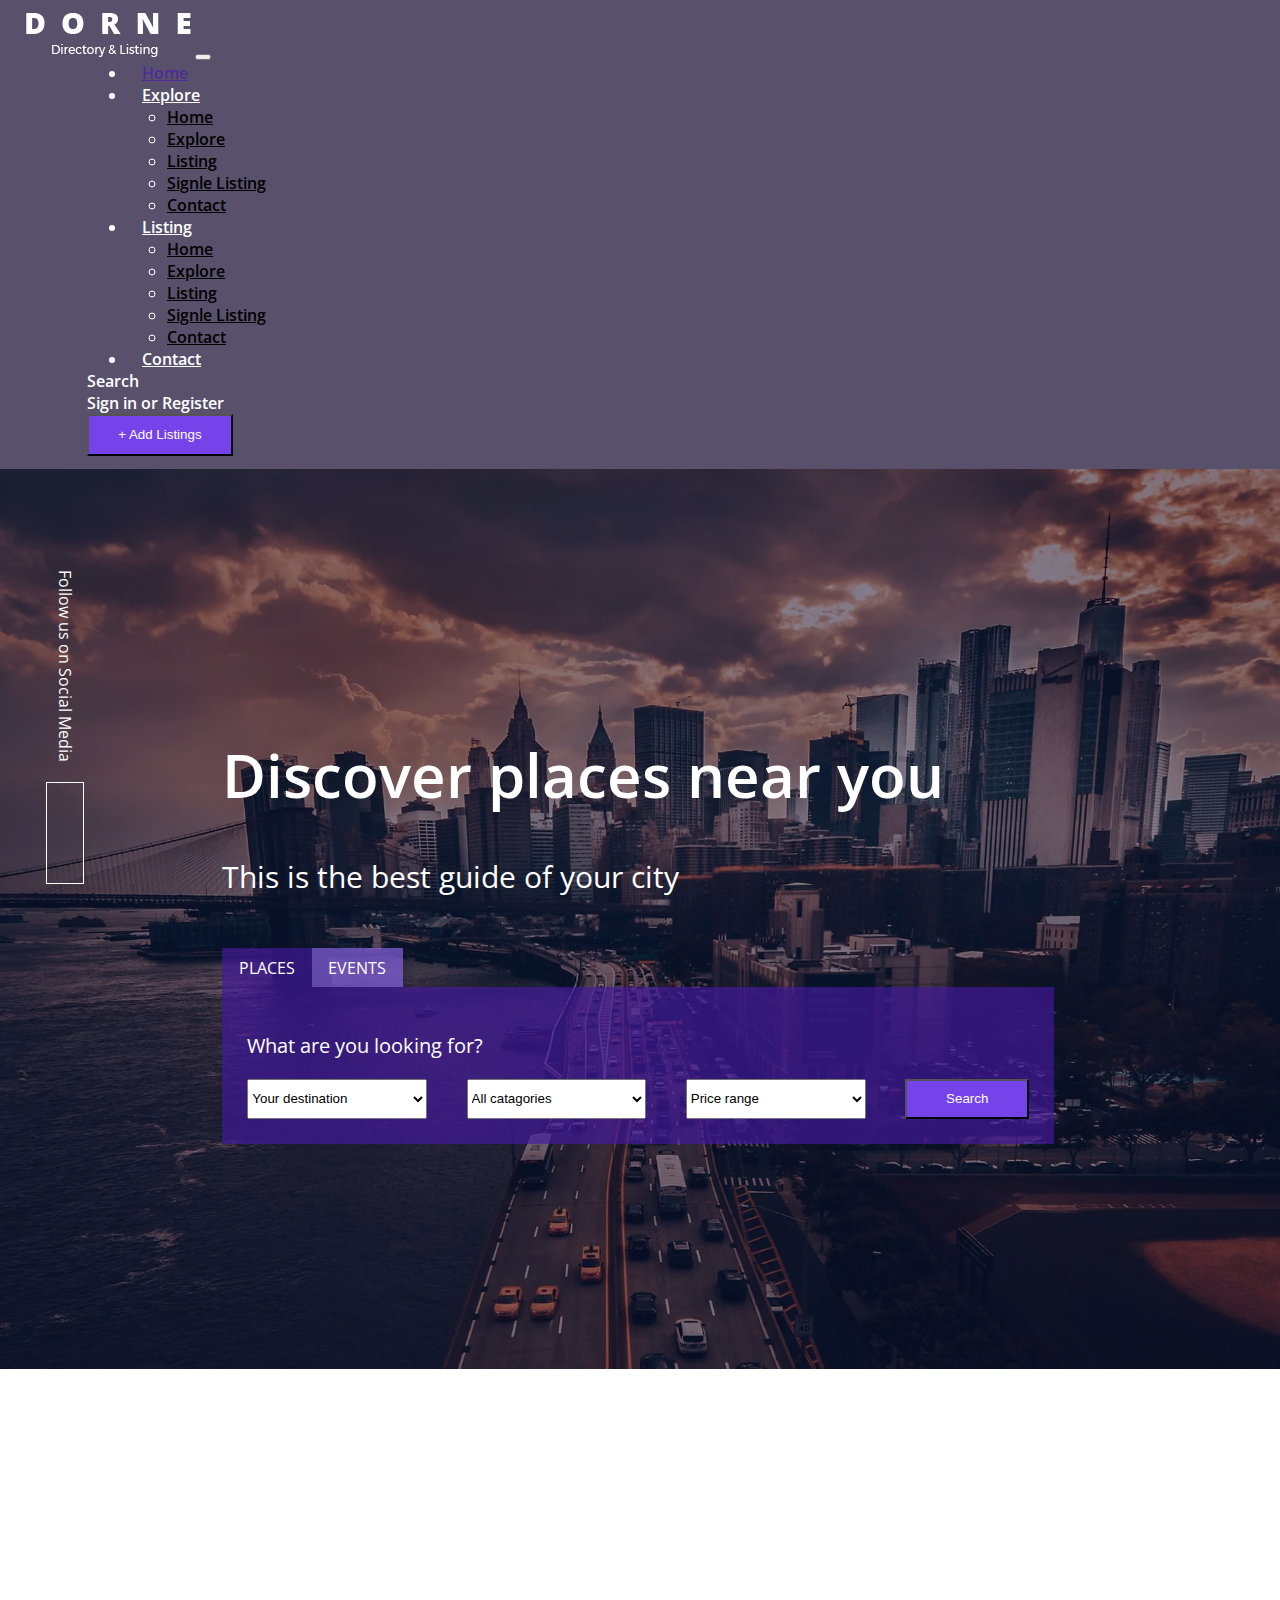
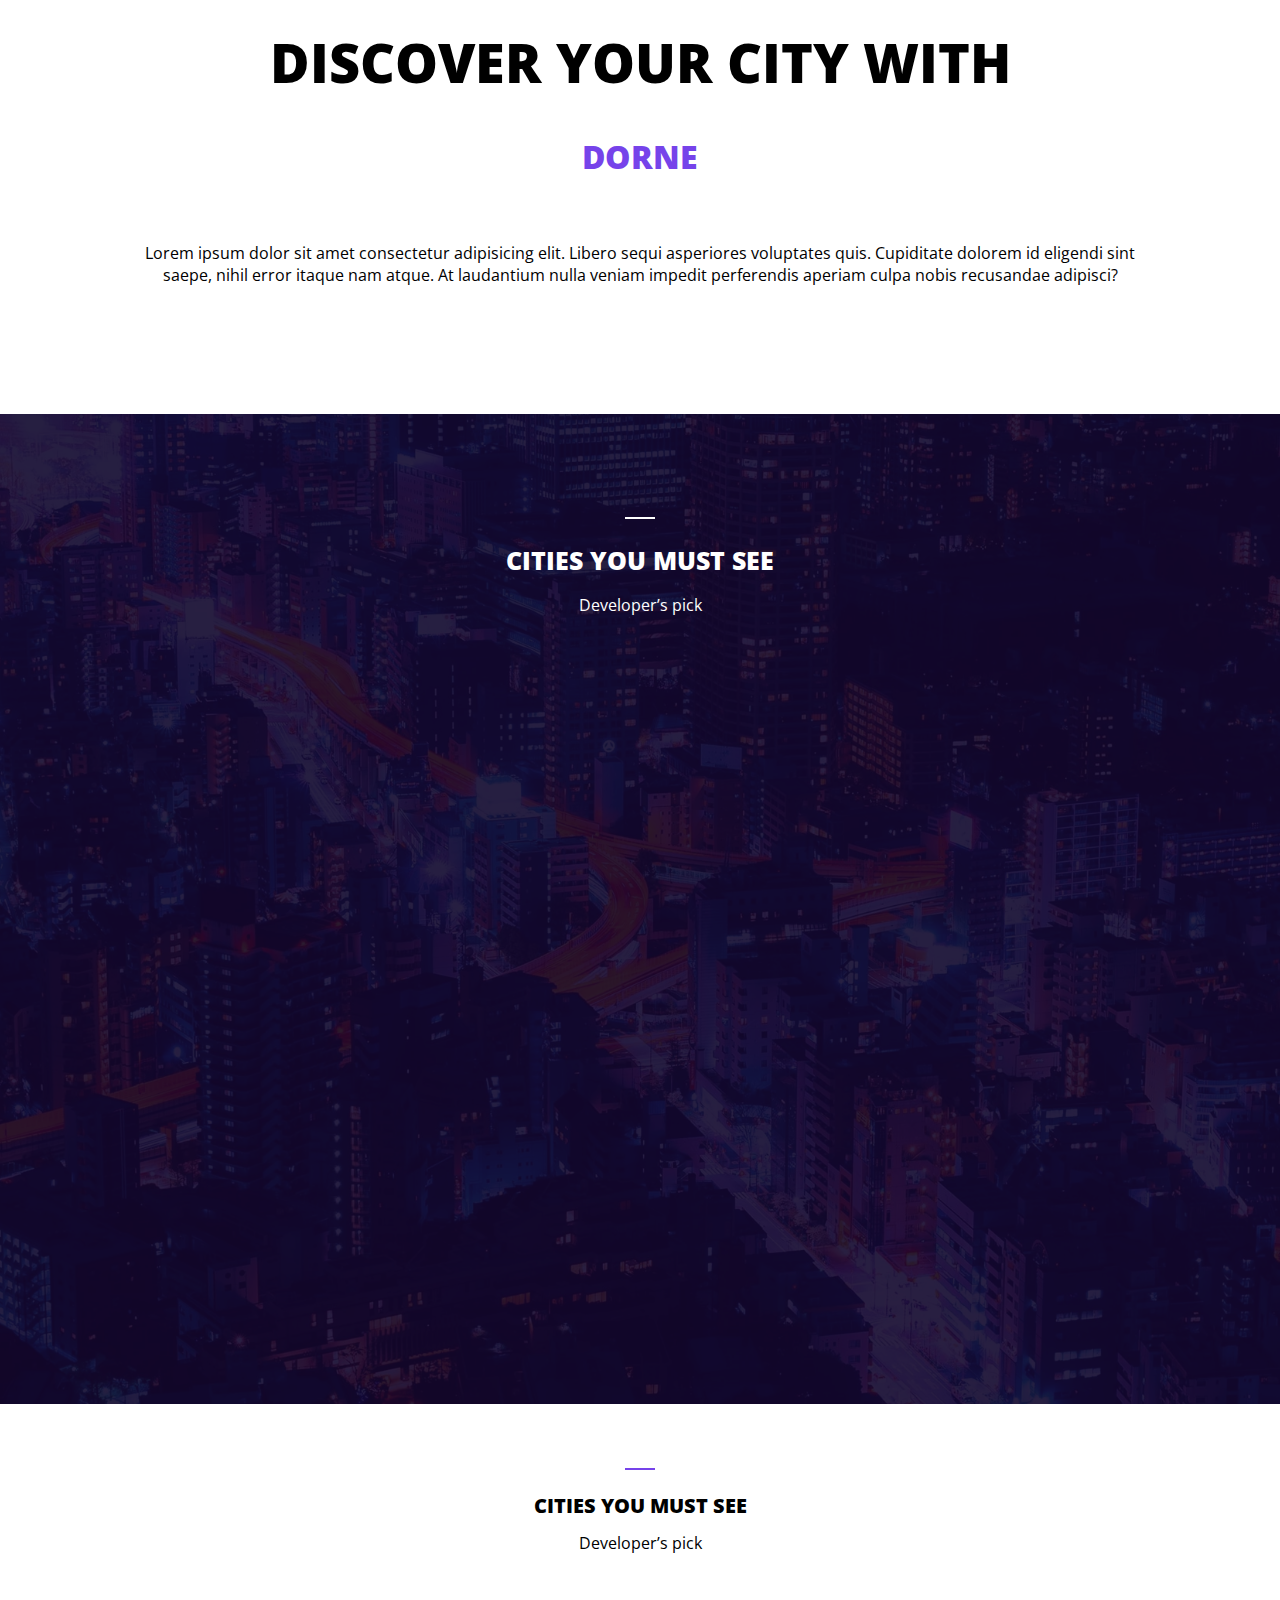
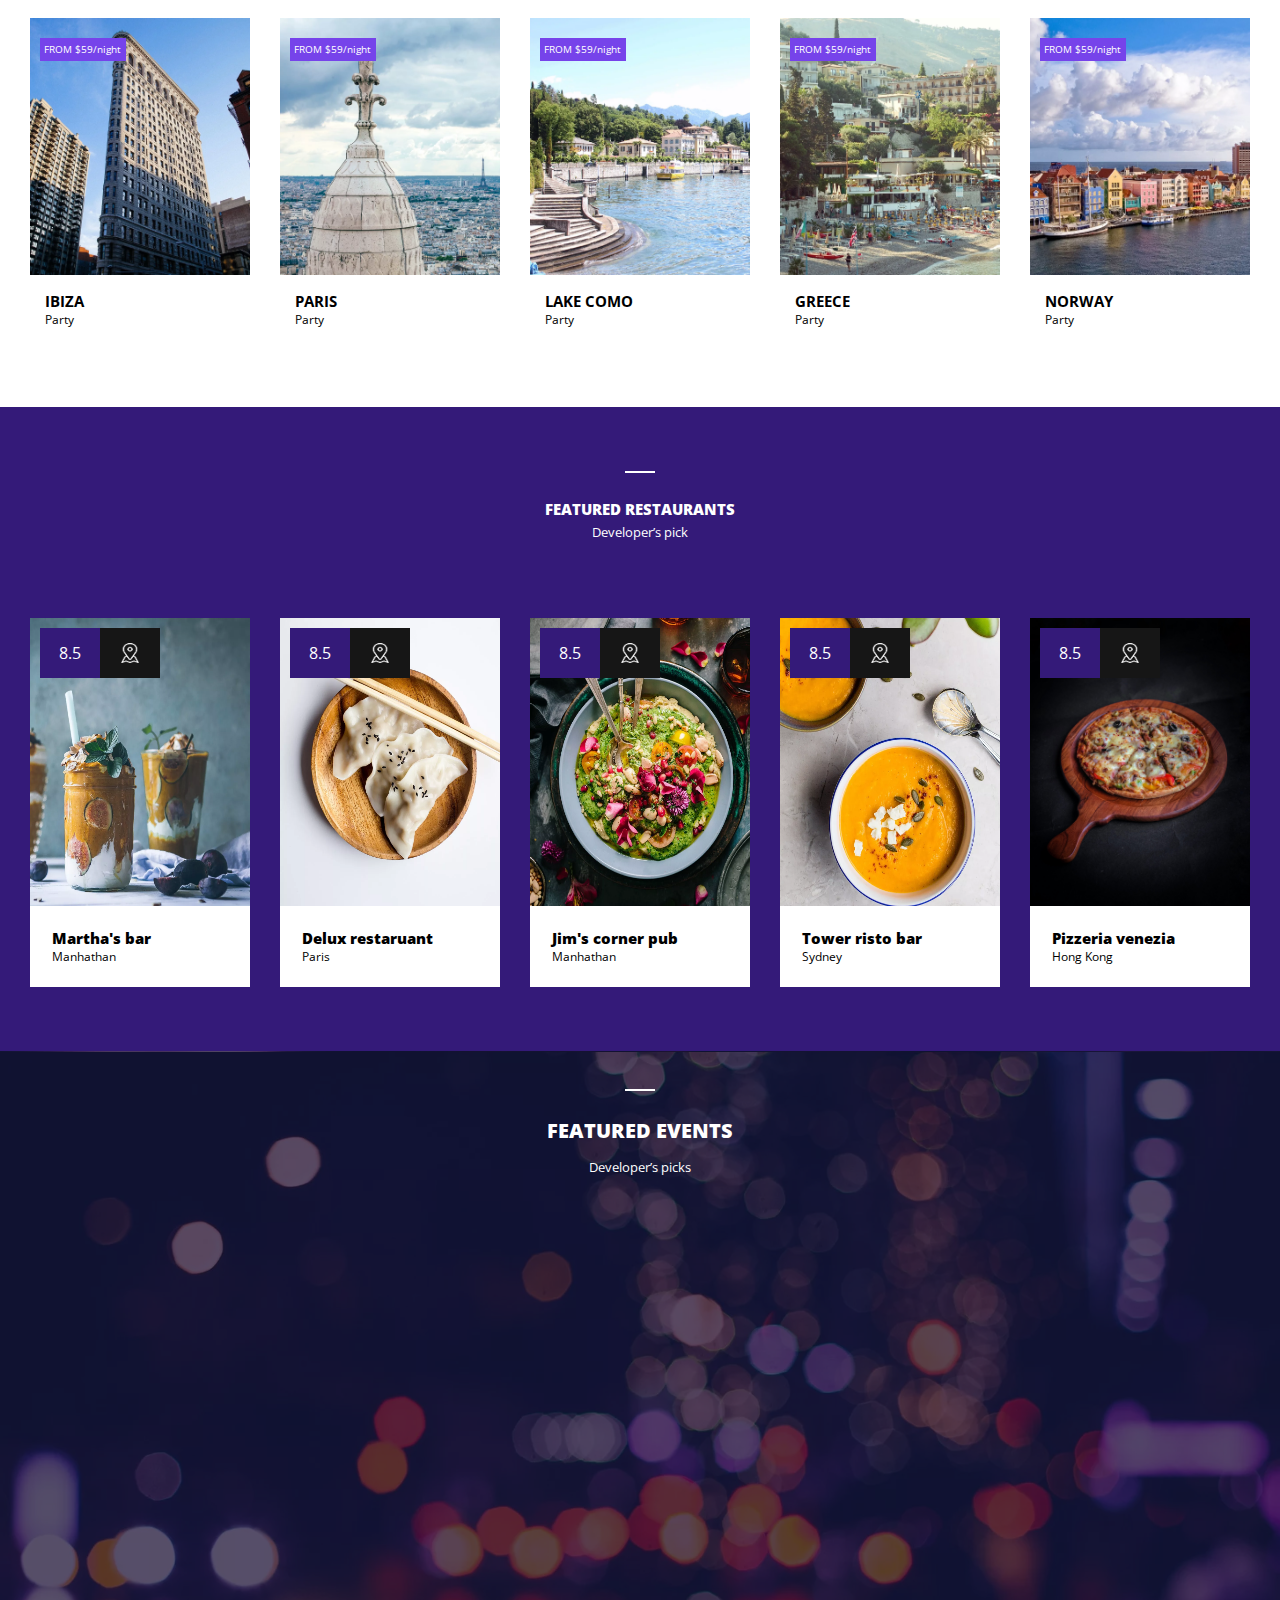
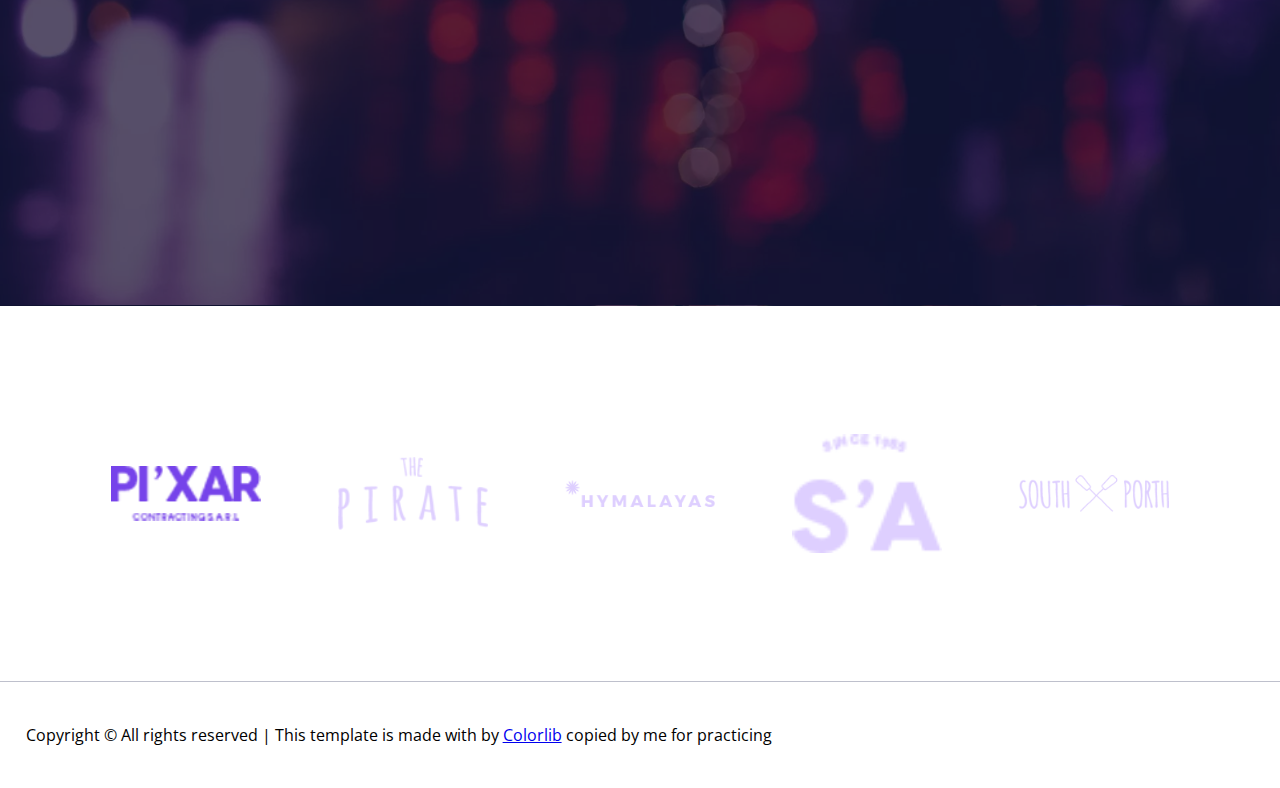
<file: index.html>
<!DOCTYPE html>
<html lang="en">
<head>
    <meta charset="UTF-8">
    <meta http-equiv="X-UA-Compatible" content="IE=edge">
    <meta name="viewport" content="width=device-width, initial-scale=1.0">
    <title>Dorne - Directory & listing Templates</title>
    <link rel="stylesheet" href="https://use.fontawesome.com/releases/v5.15.4/css/all.css" integrity="sha384-DyZ88mC6Up2uqS4h/KRgHuoeGwBcD4Ng9SiP4dIRy0EXTlnuz47vAwmeGwVChigm" crossorigin="anonymous">
    <link href="https://cdn.jsdelivr.net/npm/bootstrap@5.1.0/dist/css/bootstrap.min.css" rel="stylesheet" integrity="sha384-KyZXEAg3QhqLMpG8r+8fhAXLRk2vvoC2f3B09zVXn8CA5QIVfZOJ3BCsw2P0p/We" crossorigin="anonymous">
    <link href="https://unpkg.com/aos@2.3.1/dist/aos.css" rel="stylesheet">
    <link rel="stylesheet" href="style.css">
</head>
<body>
    <nav class="navbar navbar-expand-lg navbar-dark fixed-top">
        <div class="container-fluid">
            <img class="navbar-brand" src="./assets/navbar brand.webp" alt="">
          <button class="navbar-toggler" type="button" data-bs-toggle="collapse" data-bs-target="#navbarSupportedContent" aria-controls="navbarSupportedContent" aria-expanded="false" aria-label="Toggle navigation">
            <span class="navbar-toggler-icon"></span>
          </button>
          <div class="collapse navbar-collapse" id="navbarSupportedContent">
            <ul class="navbar-nav me-auto mb-2 mb-lg-0">
              <li class="nav-item">
                <a class="nav-link" id="Home" aria-current="page"  href="#">Home</a>
              </li>
              <li class="nav-item dropdown">
                <a class="nav-link dropdown-toggle" href="#" id="navbarDropdown" role="button" data-bs-toggle="dropdown" aria-expanded="false">
                    Explore
                </a>
                <ul class="dropdown-menu" aria-labelledby="navbarDropdown">
                    <li><a class="dropdown-item" href="#">Home</a></li>
                    <li><a class="dropdown-item" href="./explore.html">Explore</a></li>
                    <li><a class="dropdown-item" href="#">Listing</a></li>
                    <li><a class="dropdown-item" href="#">Signle Listing</a></li>
                    <li><a class="dropdown-item" href="#">Contact</a></li>
                  </ul>
              </li>
              <li class="nav-item dropdown">
                <a class="nav-link dropdown-toggle" href="#" id="navbarDropdown" role="button" data-bs-toggle="dropdown" aria-expanded="false">
                  Listing
                </a>
                <ul class="dropdown-menu" aria-labelledby="navbarDropdown">
                    <li><a class="dropdown-item" href="#">Home</a></li>
                    <li><a class="dropdown-item" href="./explore.html">Explore</a></li>
                    <li><a class="dropdown-item" href="#">Listing</a></li>
                    <li><a class="dropdown-item" href="#">Signle Listing</a></li>
                    <li><a class="dropdown-item" href="#">Contact</a></li>
                </ul>
              </li>
              <li class="nav-item">
                <a class="nav-link" aria-current="page" href="#">Contact</a>
              </li>
            </ul>
           <div class="search">
            <i class="fas fa-search"></i>
            Search
           </div>
           <p id="sign">Sign in or Register</p>
           <button class="btn add">+ Add Listings</button>
          </div>
        </div>
      </nav>
      <header>
        <div class="headerFilter"></div>
        <div class="headerChild">
          <div class="headerSidebar">
            <div class="rotated">
              <p>Follow us on Social Media</p>
              <hr>
            </div>
           <div class="sidebarIcons">
              <i class="fab fa-linkedin-in"></i>
              <i class="fab fa-behance"></i>
              <i class="fab fa-dribbble"></i>
              <i class="fab fa-twitter"></i>
              <i class="fab fa-facebook-f"></i>
           </div>
        </div>
          <div class="headerMid">
            <div class="headerText">
              <h1>Discover places near you</h1>
              <span>This is the best guide of your city</span>
            </div>
            <div class="headerForm">
              <div class="headerRow">
                <p>PLACES</p>
                <p>EVENTS</p>
              </div>
              <form>
                <p>What are you looking for?</p>
                <div class="formRow">
                  <select name="destination" id="dest">
                    <option>Your destination</option>
                    <option>Bucharest</option>
                    <option>Brazilia</option>
                    <option>New York</option>
                    <option>Washington</option>
                  </select>
                  <select name="category" id="category">
                    <option>All catagories</option>
                    <option>category 1</option>
                    <option>category 2</option>
                    <option>category 3</option>
                  </select>
                  <select name="priceRange" id="priceRange">
                    <option>Price range</option>
                    <option>$100-$499</option>
                    <option>$500-$1000</option>
                    <option>$1000-$2000</option>
                  </select>
                  <button class="btn search-btn">  <i class="fas fa-search"></i> Search</button>
                </div>
              </form>
            </div>
          </div>
        </div>
      </header>
    <div class="categories" id="category-trigger">
      <div class="category hotel"
      data-aos="fade-down"
      data-aos-anchor='.category'
      data-aos-delay="100"
      data-aos-anchor-placement="bottom-bottom"
      >
        <img  src="./assets/hotel.webp" alt="">
        <p>Hotels</p>
      </div>
      <div class="category restaruant"
      data-aos="fade-up"
      data-aos-anchor='.category'
      data-aos-delay="200"
      data-aos-anchor-placement="bottom-bottom">
        <img  src="./assets/coffe.webp" alt="">
        <p>Restaurants</p>
      </div>
      <div class="category shopping"
      data-aos="fade-up"
      data-aos-anchor='.category'
      data-aos-delay="300"
      data-aos-anchor-placement="bottom-bottom">
        <img  src="./assets/to the moon.webp" alt="">
        <p>Shopping</p>
      </div>
      <div class="category spa"
      data-aos="fade-up"
      data-aos-anchor='.category'
      data-aos-delay="400"
      data-aos-anchor-placement="bottom-bottom">
        <img  src="./assets/spa.webp" alt="">
        <p>Beaty & Spa</p>
      </div>
      <div class="category cinmea"
      data-aos="fade-up"
      data-aos-anchor='.category'
      data-aos-delay="500"
      data-aos-anchor-placement="bottom-bottom">
        <img  src="./assets/cinema.webp" alt="">
        <p>Cinema</p>
      </div>
    </div>
    <h1 class="discover">
      DISCOVER YOUR CITY WITH
    </h1>
    <h1 class="dorne">DORNE</h1>
    <p class="lorem">Lorem ipsum dolor sit amet consectetur adipisicing elit. Libero sequi asperiores voluptates quis. Cupiditate dolorem id eligendi sint saepe, nihil error itaque nam atque. At laudantium nulla veniam impedit perferendis aperiam culpa nobis recusandae adipisci?</p>
    <div class="mustSee">
      <div class="mustSeeFilter">

        <div class="mustSeeChild">
          <div class="mustSeeChildText">
            <span class="hr"></span>
            <h1>CITIES YOU MUST SEE</h1>
            <span>Developer’s pick</span>
          </div>
          <div class="mustSeePicturesDiv">
            <div class="mustSeePicture"
            data-aos="fade-up"
            data-aos-anchor='.mustSeePicture'
            data-aos-delay="200"
>
              <div class="mustPicRow">
                <p>NEW YORK</p>
                <p>1643 Destinations</p>
              </div>
              <button class="btn">+</button>
            </div>
            <div class="mustSeeCol">
              <div class="mustSeePicture
              "  data-aos="fade-up"
              data-aos-anchor='.mustSeePicture'
              data-aos-delay="300"
              data-aos-anchor-placement="top-center">
                <div class="mustPicRow">
                  <p>BARCELONA</p>
                  <p>943 Destinations</p>
                </div>
                <button class="btn">+</button>
              </div>
            <div class="mustSeePicture"
            data-aos="fade-up"
            data-aos-anchor='.mustSeePicture'
            data-aos-delay="100"
            data-aos-anchor-placement="top-center">
              <div class="mustPicRow">
                <p>PARIS</p>
                <p>452 Destinations</p>
              </div>
              <button class="btn">+</button>
            </div>
            </div>
          </div>
        </div>
      </div>
    </div>
    <div class="destinationDiv">
      <div class="destText ">
        <span class="hr"></span>
        <h1>CITIES YOU MUST SEE</h1>
        <span>Developer’s pick</span>
      </div>
      <div id="carouselExampleControls" class="carousel slide two-slider" data-bs-ride="carousel">
        <div class="carousel-inner">
          <div class="carousel-item active">
            <div class="destPic">
              <p class="destPicPrice">FROM $59/night</p>
              <img src="./assets/ibiza.webp" alt="">
              <div class="destPicBot">
                <div class="destLocation">
                  <h1>IBIZA</h1>
                  <p>Party</p>
                </div>
                <i class="far fa-heart"></i>
              </div>
            </div>
            <div class="destPic">
              <p class="destPicPrice">FROM $59/night</p>
              <img src="./assets/paris dest.webp" alt="">
              <div class="destPicBot">
                <div class="destLocation">
                  <h1>PARIS</h1>
                  <p>Party</p>
                </div>
                <i class="far fa-heart"></i>
              </div>
            </div>
          </div>
          <div class="carousel-item">           
        <div class="destPic">
          <p class="destPicPrice">FROM $59/night</p>
          <img src="./assets/lake como.webp" alt="">
          <div class="destPicBot">
            <div class="destLocation">
              <h1>LAKE COMO</h1>
              <p>Party</p>
            </div>
            <i class="far fa-heart"></i>
          </div>
        </div>
        <div class="destPic">
          <p class="destPicPrice">FROM $59/night</p>
          <img src="./assets/greece.webp" alt="">
          <div class="destPicBot">
            <div class="destLocation">
              <h1>GREECE</h1>
              <p>Party</p>
            </div>
            <i class="far fa-heart"></i>
          </div>
        </div>
          </div>
          <div class="carousel-item">
                <div class="destPic">
          <p class="destPicPrice">FROM $59/night</p>
          <img src="./assets/greece.webp" alt="">
          <div class="destPicBot">
            <div class="destLocation">
              <h1>GREECE</h1>
              <p>Party</p>
            </div>
            <i class="far fa-heart"></i>
          </div>
        </div>
        <div class="destPic">
          <p class="destPicPrice">FROM $59/night</p>
          <img src="./assets/norway.webp" alt="">
          <div class="destPicBot">
            <div class="destLocation">
              <h1>NORWAY</h1>
              <p>Party</p>
            </div>
            <i class="far fa-heart"></i>
          </div>
        </div>
          </div>
        </div>
        <button class="carousel-control-prev" type="button" data-bs-target="#carouselExampleControls" data-bs-slide="prev">
          <span class="carousel-control-prev-icon" aria-hidden="true"></span>
          <span class="visually-hidden">Previous</span>
        </button>
        <button class="carousel-control-next" type="button" data-bs-target="#carouselExampleControls" data-bs-slide="next">
          <span class="carousel-control-next-icon" aria-hidden="true"></span>
          <span class="visually-hidden">Next</span>
        </button>
      </div>
      <div id="onecarousel" class="carousel slide one-slider" data-bs-ride="carousel">
        <div class="carousel-inner">
          <div class="carousel-item active">
            
        <div class="destPic">
          <p class="destPicPrice">FROM $59/night</p>
          <img src="./assets/ibiza.webp" alt="">
          <div class="destPicBot">
            <div class="destLocation">
              <h1>IBIZA</h1>
              <p>Party</p>
            </div>
            <i class="far fa-heart"></i>
          </div>
        </div>
          </div>

          <div class="carousel-item">
            <div class="destPic">
              <p class="destPicPrice">FROM $59/night</p>
              <img src="./assets/paris dest.webp" alt="">
              <div class="destPicBot">
                <div class="destLocation">
                  <h1>PARIS</h1>
                  <p>Party</p>
                </div>
                <i class="far fa-heart"></i>
              </div>
            </div>
          </div>
          <div class="carousel-item">
            
        <div class="destPic">
          <p class="destPicPrice">FROM $59/night</p>
          <img src="./assets/lake como.webp" alt="">
          <div class="destPicBot">
            <div class="destLocation">
              <h1>LAKE COMO</h1>
              <p>Party</p>
            </div>
            <i class="far fa-heart"></i>
          </div>
        </div>
          </div>
          <div class="carousel-item">
            <div class="destPic">
              <p class="destPicPrice">FROM $59/night</p>
              <img src="./assets/greece.webp" alt="">
              <div class="destPicBot">
                <div class="destLocation">
                  <h1>GREECE</h1>
                  <p>Party</p>
                </div>
                <i class="far fa-heart"></i>
              </div>
            </div>
          </div>
          <div class="carousel-item">
            <div class="destPic">
              <p class="destPicPrice">FROM $59/night</p>
              <img src="./assets/norway.webp" alt="">
              <div class="destPicBot">
                <div class="destLocation">
                  <h1>NORWAY</h1>
                  <p>Party</p>
                </div>
                <i class="far fa-heart"></i>
            </div>
          </div>
          </div>
        </div>
        <button class="carousel-control-prev" type="button" data-bs-target="#onecarousel" data-bs-slide="prev">
          <span class="carousel-control-prev-icon" aria-hidden="true"></span>
          <span class="visually-hidden">Previous</span>
        </button>
        <button class="carousel-control-next" type="button" data-bs-target="#onecarousel" data-bs-slide="next">
          <span class="carousel-control-next-icon" aria-hidden="true"></span>
          <span class="visually-hidden">Next</span>
        </button>
      </div>
      <div class="destPics">

        <div class="destPic">
          <p class="destPicPrice">FROM $59/night</p>
          <img src="./assets/ibiza.webp" alt="">
          <div class="destPicBot">
            <div class="destLocation">
              <h1>IBIZA</h1>
              <p>Party</p>
            </div>
            <i class="far fa-heart"></i>
          </div>
        </div>
        <div class="destPic">
          <p class="destPicPrice">FROM $59/night</p>
          <img src="./assets/paris dest.webp" alt="">
          <div class="destPicBot">
            <div class="destLocation">
              <h1>PARIS</h1>
              <p>Party</p>
            </div>
            <i class="far fa-heart"></i>
          </div>
        </div>

        <div class="destPic">
          <p class="destPicPrice">FROM $59/night</p>
          <img src="./assets/lake como.webp" alt="">
          <div class="destPicBot">
            <div class="destLocation">
              <h1>LAKE COMO</h1>
              <p>Party</p>
            </div>
            <i class="far fa-heart"></i>
          </div>
        </div>
        <div class="destPic">
          <p class="destPicPrice">FROM $59/night</p>
          <img src="./assets/greece.webp" alt="">
          <div class="destPicBot">
            <div class="destLocation">
              <h1>GREECE</h1>
              <p>Party</p>
            </div>
            <i class="far fa-heart"></i>
          </div>
        </div>
        <div class="destPic">
          <p class="destPicPrice">FROM $59/night</p>
          <img src="./assets/norway.webp" alt="">
          <div class="destPicBot">
            <div class="destLocation">
              <h1>NORWAY</h1>
              <p>Party</p>
            </div>
            <i class="far fa-heart"></i>
          </div>
        </div>
      </div>
    </div>
    <div class="restaurantsDiv">
      <div class="resaurantsText">
        <span class="hr"></span>
        <h1>FEATURED RESTAURANTS</h1>
        <p>Developer’s pick</p>
      </div>
      <div id="restTwoSlider" class="carousel slide two-slider" data-bs-ride="carousel">
        <div class="carousel-inner">
          <div class="carousel-item active">
            <div class="restPic">
              <div class="restRatingDiv">
                <p class="restRating">8.5</p>
                <div class="restRatingGps">
                  <img src="./assets/gps.webp" alt="">
                </div>
              </div>
              <img src="./assets/bar.webp" alt="">
              <div class="restPicBot">
                <div class="restLocation">
                  <h1>Martha's bar</h1>
                  <p>Manhathan</p>
                </div>
                <i class="far fa-heart"></i>
              </div>
            </div>
            <div class="restPic">
              <div class="restRatingDiv">
                <p class="restRating">8.5</p>
                <div class="restRatingGps">
                  <img src="./assets/gps.webp" alt="">
                </div>
              </div>
              <img src="./assets/delux.webp" alt="">
              <div class="restPicBot">
                <div class="restLocation">
                  <h1>Delux restaruant</h1>
                  <p>Paris</p>
                </div>
                <i class="far fa-heart"></i>
              </div>
            </div>
          </div>
          <div class="carousel-item"> 
            <div class="restPic">
              <div class="restRatingDiv">
                <p class="restRating">8.5</p>
                <div class="restRatingGps">
                  <img src="./assets/gps.webp" alt="">
                </div>
              </div>
              <img src="./assets/JIM.webp" alt="">
              <div class="restPicBot">
                <div class="restLocation">
                  <h1>Jim's corner pub</h1>
                  <p>Manhathan</p>
                </div>
                <i class="far fa-heart"></i>
              </div>
            </div>
            <div class="restPic">
              <div class="restRatingDiv">
                <p class="restRating">8.5</p>
                <div class="restRatingGps">
                  <img src="./assets/gps.webp" alt="">
                </div>
              </div>
              <img src="./assets/tower.webp" alt="">
              <div class="restPicBot">
                <div class="restLocation">
                  <h1>Tower risto bar</h1>
                  <p>Sydney</p>
                </div>
                <i class="far fa-heart"></i>
              </div>
            </div>
          </div>           
          <div class="carousel-item">
 
 
            <div class="restPic pizza">
              <div class="restRatingDiv">
                <p class="restRating">8.5</p>
                <div class="restRatingGps">
                  <img src="./assets/gps.webp" alt="">
                </div>
              </div>
              <img src="./assets/pizza.jpg" alt="">
              <div class="restPicBot">
                <div class="restLocation">
                  <h1>Pizzeria venezia</h1>
                  <p>Hong Kong</p>
                </div>
                <i class="far fa-heart"></i>
              </div>
            </div>
          </div>
        </div>
        <button class="carousel-control-prev" type="button" data-bs-target="#restTwoSlider" data-bs-slide="prev">
          <span class="carousel-control-prev-icon" aria-hidden="true"></span>
          <span class="visually-hidden">Previous</span>
        </button>
        <button class="carousel-control-next" type="button" data-bs-target="#restTwoSlider" data-bs-slide="next">
          <span class="carousel-control-next-icon" aria-hidden="true"></span>
          <span class="visually-hidden">Next</span>
        </button>
      </div>
      <div id="restOneSlider" class="carousel slide one-slider" data-bs-ride="carousel">
        <div class="carousel-inner">
          <div class="carousel-item active">
            <div class="restPic">
              <div class="restRatingDiv">
                <p class="restRating">8.5</p>
                <div class="restRatingGps">
                  <img src="./assets/gps.webp" alt="">
                </div>
              </div>
              <img src="./assets/bar.webp" alt="">
              <div class="restPicBot">
                <div class="restLocation">
                  <h1>Martha's bar</h1>
                  <p>Manhathan</p>
                </div>
                <i class="far fa-heart"></i>
              </div>
            </div>
            
          </div>
          <div class="carousel-item"> 
            <div class="restPic">
              <div class="restRatingDiv">
                <p class="restRating">8.5</p>
                <div class="restRatingGps">
                  <img src="./assets/gps.webp" alt="">
                </div>
              </div>
              <img src="./assets/delux.webp" alt="">
              <div class="restPicBot">
                <div class="restLocation">
                  <h1>Delux restaruant</h1>
                  <p>Paris</p>
                </div>
                <i class="far fa-heart"></i>
              </div>
            </div>

          </div>           
          <div class="carousel-item">
            <div class="restPic">
              <div class="restRatingDiv">
                <p class="restRating">8.5</p>
                <div class="restRatingGps">
                  <img src="./assets/gps.webp" alt="">
                </div>
              </div>
              <img src="./assets/JIM.webp" alt="">
              <div class="restPicBot">
                <div class="restLocation">
                  <h1>Jim's corner pub</h1>
                  <p>Manhathan</p>
                </div>
                <i class="far fa-heart"></i>
              </div>
            </div>
          </div>
          <div class="carousel-item">
            <div class="restPic">
              <div class="restRatingDiv">
                <p class="restRating">8.5</p>
                <div class="restRatingGps">
                  <img src="./assets/gps.webp" alt="">
                </div>
              </div>
              <img src="./assets/tower.webp" alt="">
              <div class="restPicBot">
                <div class="restLocation">
                  <h1>Tower risto bar</h1>
                  <p>Sydney</p>
                </div>
                <i class="far fa-heart"></i>
              </div>
            </div>
          </div>
          <div class="carousel-item">
            <div class="restPic">
              <div class="restRatingDiv">
                <p class="restRating">8.5</p>
                <div class="restRatingGps">
                  <img src="./assets/gps.webp" alt="">
                </div>
              </div>
              <img src="./assets/pizza.jpg" alt="">
              <div class="restPicBot">
                <div class="restLocation">
                  <h1>Pizzeria venezia</h1>
                  <p>Hong Kong</p>
                </div>
                <i class="far fa-heart"></i>
              </div>
            </div>
          </div>
        </div>
        <button class="carousel-control-prev" type="button" data-bs-target="#restOneSlider" data-bs-slide="prev">
          <span class="carousel-control-prev-icon" aria-hidden="true"></span>
          <span class="visually-hidden">Previous</span>
        </button>
        <button class="carousel-control-next" type="button" data-bs-target="#restOneSlider" data-bs-slide="next">
          <span class="carousel-control-next-icon" aria-hidden="true"></span>
          <span class="visually-hidden">Next</span>
        </button>
      </div>
      <div class="restPics">
        <div class="restPic">
          <div class="restRatingDiv">
            <p class="restRating">8.5</p>
            <div class="restRatingGps">
              <img src="./assets/gps.webp" alt="">
            </div>
          </div>
          <img src="./assets/bar.webp" alt="">
          <div class="restPicBot">
            <div class="restLocation">
              <h1>Martha's bar</h1>
              <p>Manhathan</p>
            </div>
            <i class="far fa-heart"></i>
          </div>
        </div>
        <div class="restPic">
          <div class="restRatingDiv">
            <p class="restRating">8.5</p>
            <div class="restRatingGps">
              <img src="./assets/gps.webp" alt="">
            </div>
          </div>
          <img src="./assets/delux.webp" alt="">
          <div class="restPicBot">
            <div class="restLocation">
              <h1>Delux restaruant</h1>
              <p>Paris</p>
            </div>
            <i class="far fa-heart"></i>
          </div>
        </div>
        <div class="restPic">
          <div class="restRatingDiv">
            <p class="restRating">8.5</p>
            <div class="restRatingGps">
              <img src="./assets/gps.webp" alt="">
            </div>
          </div>
          <img src="./assets/JIM.webp" alt="">
          <div class="restPicBot">
            <div class="restLocation">
              <h1>Jim's corner pub</h1>
              <p>Manhathan</p>
            </div>
            <i class="far fa-heart"></i>
          </div>
        </div>
        <div class="restPic">
          <div class="restRatingDiv">
            <p class="restRating">8.5</p>
            <div class="restRatingGps">
              <img src="./assets/gps.webp" alt="">
            </div>
          </div>
          <img src="./assets/tower.webp" alt="">
          <div class="restPicBot">
            <div class="restLocation">
              <h1>Tower risto bar</h1>
              <p>Sydney</p>
            </div>
            <i class="far fa-heart"></i>
          </div>
        </div>
        <div class="restPic">
          <div class="restRatingDiv">
            <p class="restRating">8.5</p>
            <div class="restRatingGps">
              <img src="./assets/gps.webp" alt="">
            </div>
          </div>
          <img src="./assets/pizza.jpg" alt="">
          <div class="restPicBot">
            <div class="restLocation">
              <h1>Pizzeria venezia</h1>
              <p>Hong Kong</p>
            </div>
            <i class="far fa-heart"></i>
          </div>
        </div>
      </div>      
    </div>
    <div class="eventsDiv">
      <div class="eventsFilter">
        <div class="eventsText" id="eventsText">
          <span class="hr"></span>
          <h1>FEATURED EVENTS</h1>
          <span>Developer’s picks</span>
        </div>
        <div class="eventsGrid">
          <div class="eventsPic"
           data-aos="fade-up"
            data-aos-anchor='#eventsText'
            data-aos-delay="300"
            >
            <img src="./assets/jazz.jpg" alt="">
            <div class="eventDateGps">
              <p class="eventDate">26 Nov</p>
              <div class="eventGps">
                <img src="./assets/gps.webp" alt="">
              </div>
            </div>
            <div class="eventPicText">
              <h1>Jazz concert</h1>
              <span>Manhathan</span>
              <p>Lorem ipsum dolor sit amet consectetur, adipisicing elit. Dolore, iste...</p>
            </div>
            <div class="plus">+</div>
          </div>
          <div class="eventsPic"
           data-aos="fade-up"
            data-aos-anchor='#eventsText'
            data-aos-delay="300"
            >
            <img src="./assets/dj.webp" alt="">
            <div class="eventDateGps">
              <p class="eventDate">26 Nov</p>
              <div class="eventGps">
                <img src="./assets/gps.webp" alt="">
              </div>
            </div>
            <div class="eventPicText">
              <h1>Deejay in the house</h1>
              <span>Manhathan</span>
              <p>Lorem ipsum dolor, sit amet consectetur adipisicing elit. Obcaecati, saepe?</p>
              
            </div>
            <div class="plus">+</div>
          </div>
          <div class="eventsPic"
           data-aos="fade-up"
            data-aos-anchor='#eventsText'
            data-aos-delay="600"
            >
            <img src="./assets/theater.jpg" alt="">
            <div class="eventDateGps">
              <p class="eventDate">26 Nov</p>
              <div class="eventGps">
                <img src="./assets/gps.webp" alt="">
              </div>
            </div>
            <div class="eventPicText">
              <h1>Theatre night outside</h1>
              <span>Manhathan</span>
              <p>Iste doloremque a asperiores numquam distinctio similique molestiae, maxime ex.</p>
            </div>
            <div class="plus">+</div>
          </div>
          <div class="eventsPic"
           data-aos="fade-up"
            data-aos-anchor='#eventsText'
            data-aos-delay="600"
            >
            <img src="./assets/wine tasting.jpg" alt="">
            <div class="eventDateGps">
              <p class="eventDate">26 Nov</p>
              <div class="eventGps">
                <img src="./assets/gps.webp" alt="">
              </div>
            </div>
            <div class="eventPicText">
              <h1>Wine tasting</h1>
              <span>Manhathan</span>
              <p>Excepturi tempore magni libero illo! Cumque repudiandae ducimus culpa soluta.</p>
            </div>
            <div class="plus">+</div>
          </div>
          <div class="eventsPic"
           data-aos="fade-up"
            data-aos-anchor='#eventsText'
            data-aos-delay="900"
            >
            <img src="./assets/new moon.webp" alt="">
            <div class="eventDateGps">
              <p class="eventDate">26 Nov</p>
              <div class="eventGps">
                <img src="./assets/gps.webp" alt="">
              </div>
            </div>
            <div class="eventPicText">
              <h1>New moon party</h1>
              <span>Manhathan</span>
              <p>Harum, cum quis. Fuga reprehenderit voluptatem, esse reiciendis asperiores autem.</p>
            </div>
            <div class="plus">+</div>
          </div>
          <div class="eventsPic"
           data-aos="fade-up"
            data-aos-anchor='#eventsText'
            data-aos-delay="900"
            >
            <img src="./assets/event pub.jpg" alt="">
            <div class="eventDateGps">
              <p class="eventDate">26 Nov</p>
              <div class="eventGps">
                <img src="./assets/gps.webp" alt="">
              </div>
            </div>
            <div class="eventPicText">
              <h1>Happy hour at pub</h1>
              <span>Manhathan</span>
              <p>Voluptatum ipsa, perspiciatis laborum incidunt a aut atque veritatis ex!</p>
            </div>
            <div class="plus">+</div>
          </div>
        </div>
       
      </div>

    </div>
    <div class="sponsor">
      <img src="./assets/pixar.webp" alt="">
      <img src="./assets/pirate.webp" alt="">
      <img src="./assets/hymalayas.webp" alt="">
      <img src="./assets/SA.webp" alt="">
      <img src="./assets/south porth.webp" alt="">
    </div>
    <footer>
      <p>Copyright &#169 All rights reserved | This template is made with  by <i class="far fa-heart"></i> <a href="https://colorlib.com/" bl>Colorlib</a> copied by me for practicing</p>
      <div class="footerIcons">
        <i class="fab fa-linkedin-in"></i>
        <i class="fab fa-behance"></i>
        <i class="fab fa-dribbble"></i>
        <i class="fab fa-twitter"></i>
        <i class="fab fa-facebook-f"></i>
      </div>
    </footer>
    <script src="https://unpkg.com/aos@2.3.1/dist/aos.js"></script>
    <script>
     AOS.init({
      once:true
});
    </script>
<script src="https://cdn.jsdelivr.net/npm/@popperjs/core@2.9.3/dist/umd/popper.min.js" integrity="sha384-eMNCOe7tC1doHpGoWe/6oMVemdAVTMs2xqW4mwXrXsW0L84Iytr2wi5v2QjrP/xp" crossorigin="anonymous"></script>
<script src="https://cdn.jsdelivr.net/npm/bootstrap@5.1.0/dist/js/bootstrap.min.js" integrity="sha384-cn7l7gDp0eyniUwwAZgrzD06kc/tftFf19TOAs2zVinnD/C7E91j9yyk5//jjpt/" crossorigin="anonymous"></script>
</body>
</html>
</file>
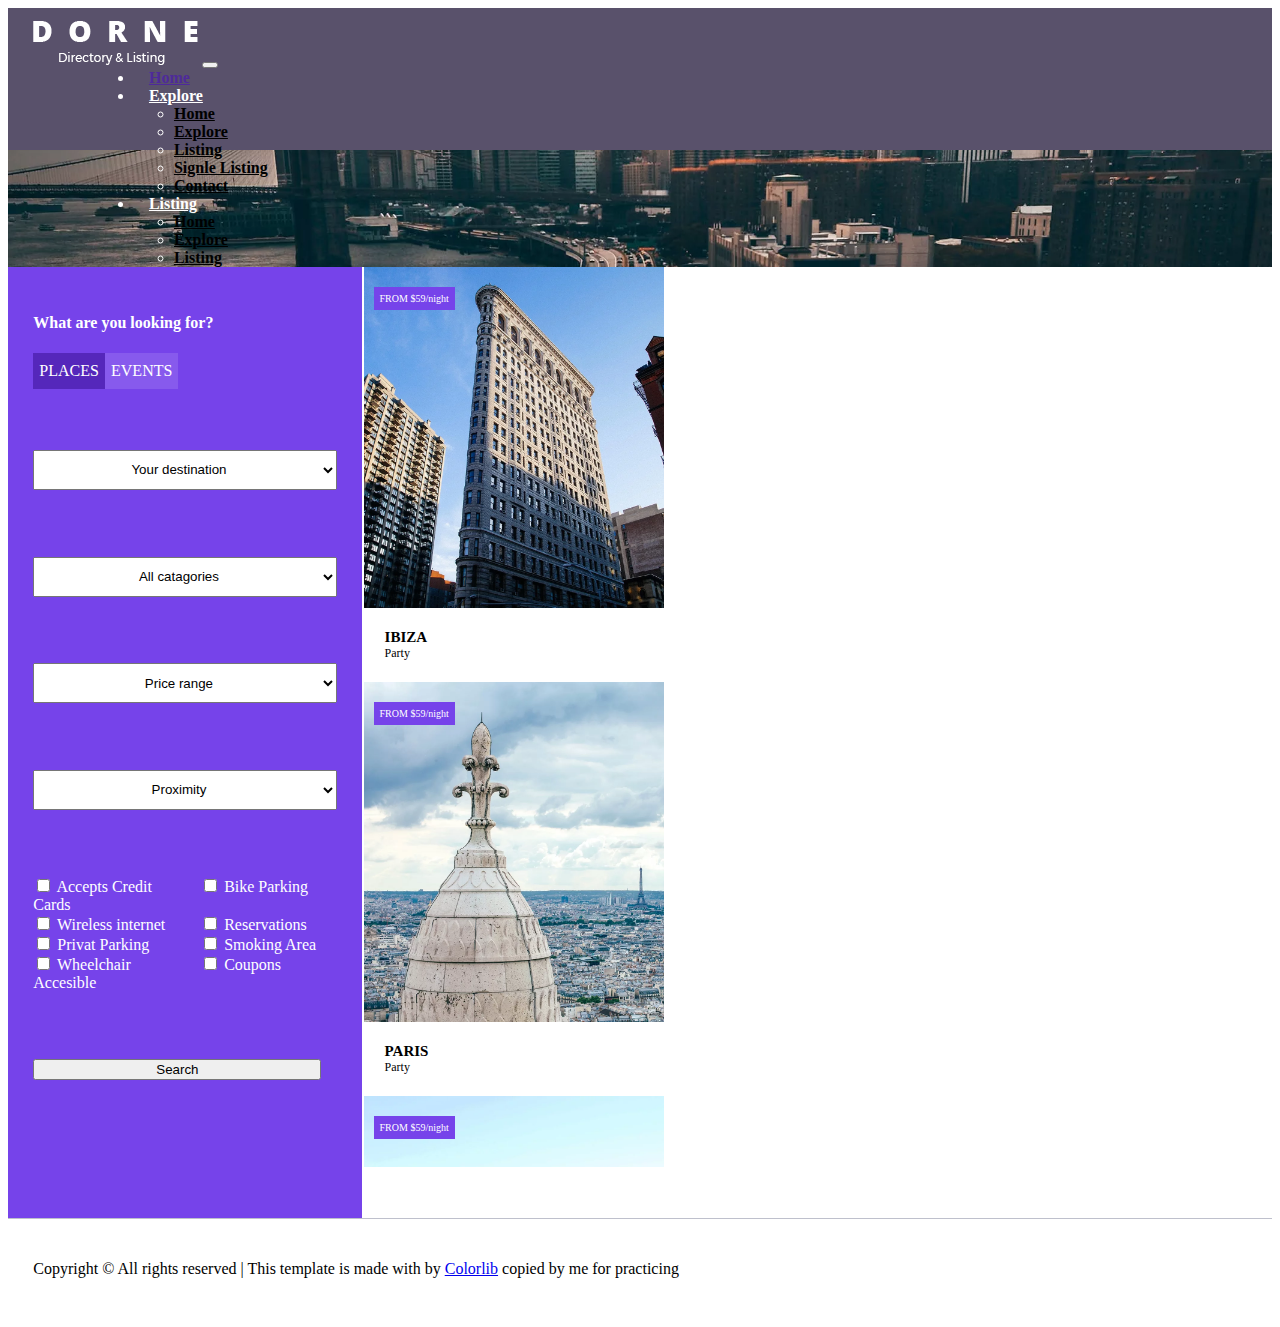
<file: explore.html>
<!DOCTYPE html>
<html lang="en">
<head>
    <meta charset="UTF-8">
    <meta http-equiv="X-UA-Compatible" content="IE=edge">
    <meta name="viewport" content="width=device-width, initial-scale=1.0">
    <title>Dorne - Directory & listing Templates</title>
    <link rel="stylesheet" href="https://use.fontawesome.com/releases/v5.15.4/css/all.css" integrity="sha384-DyZ88mC6Up2uqS4h/KRgHuoeGwBcD4Ng9SiP4dIRy0EXTlnuz47vAwmeGwVChigm" crossorigin="anonymous">
    <link href="https://cdn.jsdelivr.net/npm/bootstrap@5.1.0/dist/css/bootstrap.min.css" rel="stylesheet" integrity="sha384-KyZXEAg3QhqLMpG8r+8fhAXLRk2vvoC2f3B09zVXn8CA5QIVfZOJ3BCsw2P0p/We" crossorigin="anonymous">
    <link href="https://unpkg.com/aos@2.3.1/dist/aos.css" rel="stylesheet">
    <link rel="stylesheet" href="explore.css">
</head>
<body>
    <nav class="navbar navbar-expand-lg navbar-dark fixed-top">
        <div class="container-fluid">
            <img class="navbar-brand" src="./assets/navbar brand.webp" alt="">
          <button class="navbar-toggler" type="button" data-bs-toggle="collapse" data-bs-target="#navbarSupportedContent" aria-controls="navbarSupportedContent" aria-expanded="false" aria-label="Toggle navigation">
            <span class="navbar-toggler-icon"></span>
          </button>
          <div class="collapse navbar-collapse" id="navbarSupportedContent">
            <ul class="navbar-nav me-auto mb-2 mb-lg-0">
              <li class="nav-item">
                <a class="nav-link" id="Home" aria-current="page"  href="#">Home</a>
              </li>
              <li class="nav-item dropdown">
                <a class="nav-link dropdown-toggle" href="#" id="navbarDropdown" role="button" data-bs-toggle="dropdown" aria-expanded="false">
                    Explore
                </a>
                <ul class="dropdown-menu" aria-labelledby="navbarDropdown">
                    <li><a class="dropdown-item" href="#">Home</a></li>
                    <li><a class="dropdown-item" href="./explore.html">Explore</a></li>
                    <li><a class="dropdown-item" href="#">Listing</a></li>
                    <li><a class="dropdown-item" href="#">Signle Listing</a></li>
                    <li><a class="dropdown-item" href="#">Contact</a></li>
                  </ul>
              </li>
              <li class="nav-item dropdown">
                <a class="nav-link dropdown-toggle" href="#" id="navbarDropdown" role="button" data-bs-toggle="dropdown" aria-expanded="false">
                  Listing
                </a>
                <ul class="dropdown-menu" aria-labelledby="navbarDropdown">
                    <li><a class="dropdown-item" href="#">Home</a></li>
                    <li><a class="dropdown-item" href="./explore.html">Explore</a></li>
                    <li><a class="dropdown-item" href="#">Listing</a></li>
                    <li><a class="dropdown-item" href="#">Signle Listing</a></li>
                    <li><a class="dropdown-item" href="#">Contact</a></li>
                </ul>
              </li>
              <li class="nav-item">
                <a class="nav-link" aria-current="page" href="#">Contact</a>
              </li>
            </ul>
           <div class="search">
            <i class="fas fa-search"></i>
            Search
           </div>
           <p id="sign">Sign in or Register</p>
           <button class="btn add">+ Add Listings</button>
          </div>
        </div>
      </nav>
      <div class="bg"></div>
      <div class="bot">
        <div class="left">
            <h4>What are you looking for?</h1>
            <div class="headerRow">
                <p>PLACES</p>
                <p>EVENTS</p>
                
            </div>
            <form>
                <select name="destination" id="dest">
                    <option>Your destination</option>
                    <option>Bucharest</option>
                    <option>Brazilia</option>
                    <option>New York</option>
                    <option>Washington</option>
                  </select>
                  <select name="category" id="category">
                    <option>All catagories</option>
                    <option>category 1</option>
                    <option>category 2</option>
                    <option>category 3</option>
                  </select>
                  <select name="priceRange" id="priceRange">
                    <option>Price range</option>
                    <option>$100-$499</option>
                    <option>$500-$1000</option>
                    <option>$1000-$2000</option>
                  </select>
                  <select name="proximity" id="prox">
                      <option>Proximity</option>
                      <option>Proximity 1</option>
                      <option>Proximity 2</option>
                      <option>Proximity 3</option>
                      <option>Proximity 4</option>
                      <option>Proximity 5</option>
                  </select>
                  <div class="checkboxes">
                      <label>
                          <input type="checkbox" name="boxes" id="boxes">
                          <span>Accepts Credit Cards</span>
                      </label>
                      <label>
                          <input type="checkbox" name="boxes" id="boxes">
                          <span>Bike Parking</span>
                      </label>
                      <label>
                          <input type="checkbox" name="boxes" id="boxes">
                          <span>Wireless internet</span>
                      </label>
                      <label>
                          <input type="checkbox" name="boxes" id="boxes">
                          <span>Reservations</span>
                      </label>
                      <label>
                          <input type="checkbox" name="boxes" id="boxes">
                          <span>Privat Parking</span>
                      </label>
                      <label>
                          <input type="checkbox" name="boxes" id="boxes">
                          <span>Smoking Area</span>
                      </label>
                      <label>
                          <input type="checkbox" name="boxes" id="boxes">
                          <span>Wheelchair Accesible</span>
                      </label>
                      <label>
                          <input type="checkbox" name="boxes" id="boxes">
                          <span>Coupons</span>
                      </label>
                  </div>
                  <button class="search"> <i class="fas fa-search"></i> Search</button>

            </form>
          </div>
          <div class="destPics">
    
            <div class="destPic">
              <p class="destPicPrice">FROM $59/night</p>
              <img src="./assets/ibiza.webp" alt="">
              <div class="destPicBot">
                <div class="destLocation">
                  <h1>IBIZA</h1>
                  <p>Party</p>
                </div>
                <i class="far fa-heart"></i>
              </div>
            </div>
            <div class="destPic">
              <p class="destPicPrice">FROM $59/night</p>
              <img src="./assets/paris dest.webp" alt="">
              <div class="destPicBot">
                <div class="destLocation">
                  <h1>PARIS</h1>
                  <p>Party</p>
                </div>
                <i class="far fa-heart"></i>
              </div>
            </div>
    
            <div class="destPic">
              <p class="destPicPrice">FROM $59/night</p>
              <img src="./assets/lake como.webp" alt="">
              <div class="destPicBot">
                <div class="destLocation">
                  <h1>LAKE COMO</h1>
                  <p>Party</p>
                </div>
                <i class="far fa-heart"></i>
              </div>
            </div>
           
          </div>
          <div class="map">
            <iframe class="google" src="https://www.google.com/maps/embed?pb=!1m18!1m12!1m3!1d10033.324675405956!2d5.618805239779056!3d51.046972613113226!2m3!1f0!2f0!3f0!3m2!1i1024!2i768!4f13.1!3m3!1m2!1s0x47c0d077751db8fb%3A0xf744c4921df7a6f8!2zMzY4MCBEb3JuZSwg4YOR4YOU4YOa4YOS4YOY4YOQ!5e0!3m2!1ska!2sge!4v1630943402259!5m2!1ska!2sge"style="border:0;" allowfullscreen="" loading="lazy"></iframe>
          </div>
      </div>
      <footer>
        <p>Copyright &#169 All rights reserved | This template is made with  by <i class="far fa-heart"></i> <a href="https://colorlib.com/" bl>Colorlib</a> copied by me for practicing</p>
        <div class="footerIcons">
          <i class="fab fa-linkedin-in"></i>
          <i class="fab fa-behance"></i>
          <i class="fab fa-dribbble"></i>
          <i class="fab fa-twitter"></i>
          <i class="fab fa-facebook-f"></i>
        </div>
      </footer>
      <script src="https://cdn.jsdelivr.net/npm/@popperjs/core@2.9.3/dist/umd/popper.min.js" integrity="sha384-eMNCOe7tC1doHpGoWe/6oMVemdAVTMs2xqW4mwXrXsW0L84Iytr2wi5v2QjrP/xp" crossorigin="anonymous"></script>
<script src="https://cdn.jsdelivr.net/npm/bootstrap@5.1.0/dist/js/bootstrap.min.js" integrity="sha384-cn7l7gDp0eyniUwwAZgrzD06kc/tftFf19TOAs2zVinnD/C7E91j9yyk5//jjpt/" crossorigin="anonymous"></script>
</body>
</html>
</file>
<file: style.css>
@import url('https://fonts.googleapis.com/css2?family=Open+Sans:wght@300;400;600;700;800&display=swap');
body{
    margin: 0;
    padding: 0;
    font-family: 'Open Sans', sans-serif;
    overflow-x: hidden;
}
/* navbar(EZ CLAP) */
.navbar{
    background-color: rgba(19, 7, 44,0.7) !important;
    align-items: center !important;
    padding: 1% 2%;
    font-weight: 600;
}
.navbar *{
    color: white !important;
    margin: 0;
}
#Home{
    color: #4E2A9A !important;
}
.nav-link{
    padding: 15px !important; 
}
.nav-link:hover{
    color: #4E2A9A !important;
}
.dropdown-item{
    color: black !important;
    transition: .5s ease-in-out;
}
.dropdown-item:hover{
    background-color: #4E2A9A !important;
    color: white !important;
}
.search{
    margin-right: 5%;
}
.navbar-collapse{
    margin-left: 5%;
}
#sign{
    margin-right: 5%;
}
.add{
    background-color: #7643EA;
    padding: 1% 2.5%;
}
.add:hover{
    background-color: #5D25DD;
}
#sign:hover{
    cursor: pointer;
}
.search:hover{
    cursor: pointer;
}
/* header  that i will most likley cry myself to sleep 🥳🥳🥳🥳🥳 */
header{
    width: 100%;
    max-width: 100%;
    height: 900px;
    background-image: url('./assets/xhero-1.jpg.pagespeed.ic.nHS-rtaFwk.webp');
    background-size:cover;
    position: relative;
    background-position: center;
}
.headerSidebar{
    color: white;
    flex-direction: column;
    display: flex;
    height: 70%;
    margin-left: 3%;
    align-items: flex-start;
    justify-content: space-around;
    padding-top: 15%;
}
.headerSidebar .rotated{
    transform: rotate(90deg);
    display: flex;
    justify-content: space-between;
    margin-left: -130px;
}
hr{
    width: 100px;
    margin-left: 20px;
    border: 1px solid #fff;
}
.sidebarIcons{
    display: flex;
    margin-top: 100%;
    height: 100%;
    flex-direction: column;
    
    justify-content: space-between;
    margin-left: 20px;
}
.headerChild *{
    z-index: 3;

}
.headerChild{
    width: 100% ;
    height: 100%;
    display: flex;
    align-items: center;
    
}
.headerFilter{
    background-color: rgba(14, 2, 35, 0.5);
    width: 100%;
    height: 100%;
    position: absolute;
    z-index: 0;
}
.headerText *{
color: white;
}
.headerText h1{
    font-size: 60px;
    font-weight: 600;
}
.headerText span{
    font-size: 30px;
}
/* header form */
.headerForm{
}
.headerRow{
    display: flex;
}
.headerRow p{
    background-color: rgba(67, 25, 161, 0.65);
    color: white;
    padding: 1% 2%;
    margin: 0;
}
.headerRow p:hover{
    cursor: pointer;
}
.headerRow P:last-of-type{
    background-color: rgba(144, 103, 238, 0.65);;
}
.headerRow p:last-of-type:hover{
    background-color: rgba(67, 25, 161, 0.65);
    cursor: pointer;
}
form{
    background-color: rgba(67, 25, 161, 0.65);;
    width: 100%;    
    padding: 3%;
    box-sizing: border-box;
}
.formRow{
    display: flex;
    justify-content: space-between;
    flex-wrap: wrap;
}
form p{
    color: white;
    font-size: 20px;
}
form select{
    height: 40px;
    width: 23%;
}
.search-btn{
    background-color: #7643EA;
    padding: 1% 5%;
    color: white;
}
.headerMid{
    display: flex;
    flex-direction: column;
    justify-content: space-between;
    height: 50% ;
    width: 65%;
}
/* categoriesssss */
.categories{
    width: 100%;
    height: auto;
    display: flex;
    justify-content: center;
    padding: 0 10%;
}
.category{
    background-color: #7643EA;
    display: flex;
    flex-direction: column;
    justify-content: center;
    align-items: center;
    margin: 10px;
    width: 180px;
    height: 200px;
    position: relative;
    color: white;
    top: -100px;
}
.discover,.dorne{
    text-align: center;
    font-weight: 900;

}
.dorne{
    color: #7643EA;
}
.discover{
    font-size: 6vh;
}
.lorem{
    width: 80%;
    text-align: center;
    margin: auto;
    margin-top: 5%;
    margin-bottom: 10%;
}
/* must seeeee  no yoke don't miss it ＼（〇_ｏ）／*/
.mustSee{
    position: relative;
    min-height: 110vh;
    height: auto;
    width: 100vw;
    max-width: 100%;
    background-image: url('./assets/must\ see\ BG.webp');
    background-size: cover;
    background-position: center;

}
.mustSeeFilter{
    width: 100%;
    height: auto;
    min-height: 110vh;
    padding: 8%;
    box-sizing: border-box;
    background-color: rgba(19, 7, 44,0.9);
}
.mustSeeChild{
    width: 100%;
    height: auto;
    z-index: 3;
}
.mustSeeChildText{
    color: white;
    display: flex;
    align-items: center;
    justify-content: center;
    flex-direction: column;
}
.mustSeeChildText h1{
    font-size: 25px;
    font-weight: 900;
}
.mustSeeChildText .hr{
    margin-bottom: 8px;
    width: 30px;
    height: 2px;
    background-color: #fff;
}
.mustSeePicturesDiv{
    width: 100%;
    height: auto;
    display: flex;
    justify-content: center;
    align-items: center;
    flex-wrap: wrap;

}
.mustSeePicture{
    height: 360px;
    width: 350px;
    margin: 10px;
    background-image: url('./assets/NY.webp');
    background-position: center;
    background-size: cover;
}
.mustSeeCol{
    height: 380px;
    width: 350px;
    display: flex;
    flex-direction: column;
    align-items: center;
    justify-content: center;
}
.mustSeeCol>.mustSeePicture{
    width: 350px;
    height: 180px;
}
.mustSeeCol>.mustSeePicture:first-of-type{
    background-image: url('./assets/barcelona.webp') !important;
}
.mustSeeCol>.mustSeePicture:last-of-type{
    background-image: url('./assets/paris.webp') !important;
}
.mustPicRow{
    display: flex;
    margin: 4%;
    margin-bottom: 0;
}
.mustPicRow p{
    padding: 5% 10%;
    font-size: 10px;
    font-weight: 100;
    color: white;
    margin: 0;
    background-color: #7643EA;
}
.mustPicRow p:last-of-type{
    background-color: #2A2A2A;
}
.mustSeePicture button{
    color: white;
    margin-left: 4%;
    border-radius: 0;
    width: 50px;
    background-color: #30C0A3;
}
/* featured destination 😭😭😭😭😭 */
.destinationDiv{
    padding: 5% 0;
    display: flex;
    justify-content: center;
    flex-direction: column;
    align-items: center;
}
.destText .hr{
    margin-bottom: 8px;
    width: 30px;
    height: 2px;
    background-color: #7643EA;
}
.destText{
    display: flex;
    flex-direction: column;
    align-items: center;
    
}
.destText h1{
    font-size: 20px;
    font-weight: 900;
}
.destPics{
    display: flex;
    width: 100%;
    margin-top: 5%;
    flex-wrap: wrap;
    justify-content: space-evenly;
}
.destPic{
    display: flex;
    flex-direction: column;
    height:325px;
    width: 220px;
    position: relative;
}
.destPic h1{
    font-size: 20px;
}
.destPicPrice{
    font-size: 10px;
    position: absolute;
    background-color: #7643EA;
    color: white;
    top: 10px;
    left: 10px;
    padding: 2%;
}
.destPic img{
    width: 100%;
    height: 100%;
}
.destPicBot{
    display: flex;
    justify-content: space-between;
    align-items: center;
    padding: 7%;
    transition: 500ms;

}
.destPic:hover .destPicBot{
    background-color: #7643EA;
}
.destPic:hover *{
    color: white;
}
.fa-heart{
    color: #7643EA;
}
.destLocation *{
    margin: 0;
}
.destLocation h1{
    font-size: 15px;
}
.destLocation p{
    font-size: 12px;
}
.carousel-item .destPic{
    display: inline-block;
}
.carousel{
    height: 375px;
    width: 100%;
    margin: auto;
}
.carousel-inner{
    height: 100%;
}
.carousel-control-prev,.carousel-control-next{
    height: 300px;
}

.carousel-control-next-icon, .carousel-control-prev-icon{
    background-color: black;
}
.two-slider{
    display: none;
}
.one-slider{
    display: none;
}
/* restaurants */
.restaurantsDiv{
    height: auto;
    width: 100%;
    background: #341A79;
    padding: 5% 0;
}
.resaurantsText *{
    color: white;
}
.resaurantsText{
    display: flex;
    flex-direction: column;
    justify-content: center;
    align-items: center;
}
.resaurantsText .hr{
    width: 30px;
    height: 2px;
    margin-bottom: 2%;
    background-color: white;
}
.resaurantsText h1{
    margin: 0;
    font-size: 15px;
    font-weight: 900;
}
.resaurantsText p{
    font-size: 13px;
    margin-top: 4px;
}
.restPic img{
    height: 100%;
    width: 100%;
}
.restPic{
    display: flex;
    flex-direction: column;
    height:325px;
    width: 220px;
    position: relative;
    height: auto;
}
.restPics{
    display: flex;
    width: 100%;
    height: auto;
    margin-top: 5%;
    flex-wrap: wrap;
    justify-content: space-evenly;
}
.restRatingDiv{
    position: absolute;
    display: flex;
    align-items: center;
    top: 10px;
    left: 10px;
    width: 100%;
}
.restRating{
    background-color: #341A79;
    color: white;
    margin: 0;
    height:50px;
    width: 60px;
    display: flex;
    justify-content: center;
    align-items: center;
}
.restRating p{
}
.restRatingGps{
    background-color: #161616;
    height:50px;
    width: 60px;
    display: flex;
    justify-content: center;
    align-items: center;
    transition: 500ms;
}
.restRatingGps img{
    width: 30%;
    height: 40%;
}
.restPicBot{
    display: flex;
    justify-content: space-between;
    align-items: center;
    padding: 10%;
    transition: 500ms;
    background-color: white;
}
.restPic:hover .restPicBot{
    background-color: #7643EA;
}
.restPic:hover *{
    color: white;
}
.restPic:hover .restRatingGps{
    background-color: #30C0A3;
}
.restLocation *{
    margin: 0;
    color: black;
}
.restLocation h1{
    font-size: 15px;
    font-weight: 900;
}
.restLocation p{
    font-size: 12px;
}
.carousel-item .restPic{
    display: inline-block;
}
/* EVENTS */
.eventsDiv{
    width: 100%;
    height: 95vh;
    background-image: url('./assets/hero\ 3.webp');
    background-size: contain;
    background-position: center;
    position: relative;
}
.eventsFilter{
    height: 100%;
    width: 100%;
    position: absolute;
    background-color: rgba(19, 7, 44,0.7);
}
.eventsText{
    color: white;
    display: flex;
    justify-content: center;
    align-items: center;
    flex-direction: column;
}
.eventsText .hr{
    width: 30px;
    height: 2px;
    margin-top: 3%;
    margin-bottom: 1%;
    background-color: white;
}
.eventsText h1{
    font-size: 20px;
    font-weight: 900;
}
.eventsText span{
    font-size: 13px;
}
.eventsGrid{
    display: grid;
    grid-template-columns: 1fr 1fr;
    grid-template-rows: 150px 150px 150px;
    grid-gap: 20px;
    padding: 2% 10%;
}
.eventsPic{
    display: flex;
    width: 100%;
    height: 100%;
    overflow: hidden;
    position: relative;
    background-color: white;
}
.eventPicText{
    padding: 2% 2%;
}
.eventPicText h1{
    font-size: 20px;
    font-weight: 900;
}
.eventPicText span{
    font-size: 13px;
    color: #BFBAE8;
}
.eventPicText p{
    width: 80%;
    font-size: 13px;
}
.eventsPic img{
    width: 30%;
}
.eventDateGps{
    position: absolute;
    display: flex;
    align-items: center;
}
.eventDateGps p{
    text-align: center;
    background-color: #7643EA;
    color:white;
    margin: 0;
    height: 50px;
    width: 60px;
    box-sizing: border-box;
    display: flex;
    justify-content: center;
    align-items: center;
    padding: 4%;
}
.eventGps{
    width: 60px;
    height: 50px;
    margin: 0;
    display: flex;
    justify-content: center;
    background-color: #30C0A3;
    align-items: center;
}
.plus{
    position: absolute;
    top: 60%;
    left: 90%;
    background-color: black;
    color: white;
    width: 11%;
    display: flex;
    justify-content: center;
    align-items: center;
    height: 40%;
}
.eventsPic:hover .eventPicText{
    background-color: #5D25DD;
    color: white;
}
.sponsor img{
    margin: 10% 3%;
    width: 150px;
}
.sponsor{
    display: flex;
    align-items: center;
    justify-content: center;
    flex-wrap: wrap;
}
footer{
    padding: 2%;
    display: flex;
    justify-content: space-between;
    border-top: 1px solid #BEC0CC;
}

.footerIcons{
    width: 20%;
    display: flex;
    justify-content: space-between;
    align-items: center;
    flex-wrap: wrap;
}
.eventPicText{
    width: 100%;
}
@media screen and (max-width:1030px) and (min-width:1000px) {
    .eventsDiv{
        height: 700px;
    }
  
}
@media screen and (max-width:950px) {
 
    .eventsGrid{
        grid-template-columns: 1fr;
    }
    .eventsDiv{
        height: 1200px;
    }
    .eventsGrid{
        grid-template-columns: 1fr;
        grid-template-rows: repeat(6, 150px);
    }
    .mustSeePicture{
        width: 100% !important;
    }
    .mustSeeCol>.mustSeePicture{
        height: 300px  !important;
    }
.mustSeeCol{
    width: 100%;
    height: 100%;
}
}
@media screen and (max-width:700px) and (min-width:600px){

    .headerSidebar{
        display: none;
    }
    .headerChild{
        justify-content: center;
        align-items: center;
        justify-content: center;
    }
    .headerForm{
    }
    .headerRow{
        display: flex;
    }
    .headerRow p{
        background-color: rgba(67, 25, 161, 0.65);
        color: white;
        padding: 1% 2%;
        margin: 0;
    }
    .headerRow p:hover{
        cursor: pointer;
    }
    .headerRow P:last-of-type{
        background-color: rgba(144, 103, 238, 0.65);;
    }
    .headerRow p:last-of-type:hover{
        background-color: rgba(67, 25, 161, 0.65);
        cursor: pointer;
    }
    form{
        background-color: rgba(67, 25, 161, 0.65);;
        width: 100%;    
        padding: 3%;
        box-sizing: border-box;
    }
    .formRow{
        display: flex;
        justify-content: space-between;
        flex-wrap: wrap;
    }
    form p{
        color: white;
        font-size: 20px;
    }
    form select{
        height: 40px;
        margin-top: 2%;
        width: 100%;
    }
    .search-btn{
        background-color: #7643EA;
        margin-top: 2%;

        padding: 1% 5%;
        width: 100%;
        color: white;
    }
    .categories{
        width: 100%;
        height: auto;
        display: flex;
        flex-wrap: wrap;
        justify-content: center;
        padding: 0 10%;
    }
    .category{
        background-color: #7643EA;
        display: flex;
        flex-direction: column;
        justify-content: center;
        align-items: center;
        margin: 10px;
        width: 180px;
        height: 200px;
        position: relative;
        color: white;
        top: 0;
    }
    .category:first-of-type,.category:nth-of-type(2),.category:nth-of-type(3),.category:nth-of-type(4){
        width:45%;
    }
    .category:last-of-type{
        width: 100%;
    }
    .destPics{
        display: none;
    }
    .restPics{
        display: none;
    }
    .two-slider{
        display: block;
    }
    footer{
        flex-direction: column;
        align-items: center;        
        text-align: center;
    }
    .mustSeePicture{
        width: 100% !important;
    }
    .mustSeeCol{
        width: 100%;
        height: 100%;
    }
    .mustSeeCol>.mustSeePicture{
        height: 300px  !important;
    }
    .two-slider .destPic{
        width: 49%;
    }
    .two-slider .restPic{
        width: 49%;
    }

    .carousel{
        height: 550px;
    }
    
}
@media screen and (max-width: 600px) {
    header{
        height: 1000px;
    }
    .headerSidebar{
        display: none;
    }
    .headerChild{
        width: 100%;
        height: 100%;
        justify-content: center;
        align-items: center;
        justify-content: center;
    }
    .headerMid{
        width: 100%;
    }
    .headerText{
        text-align: center;
    }
    .headerText h1{
        font-size: 25px;
    }
    .headerText span{
        font-size: 20px;
    }
    .headerRow{
        display: flex;
    }
    .headerRow p{
        background-color: rgba(67, 25, 161, 0.65);
        color: white;
        padding: 1% 2%;
        margin: 0;
    }
    .headerRow p:hover{
        cursor: pointer;
    }
    .headerRow P:last-of-type{
        background-color: rgba(144, 103, 238, 0.65);;
    }
    .headerRow p:last-of-type:hover{
        background-color: rgba(67, 25, 161, 0.65);
        cursor: pointer;
    }
    form{
        background-color: rgba(67, 25, 161, 0.65);;
        width: 100%;    
        padding: 3%;
        box-sizing: border-box;
    }
    .formRow{
        display: flex;
        justify-content: space-between;
        flex-wrap: wrap;
    }
    form p{
        color: white;
        font-size: 20px;
    }
    form select{
        height: 40px;
        margin-top: 2%;
        width: 100%;
    }
    .search-btn{
        background-color: #7643EA;
        margin-top: 2%;

        padding: 1% 5%;
        width: 100%;
        color: white;
    }
    .categories{
        width: 100%;
        height: auto;
        display: flex;
        flex-wrap: wrap;
        justify-content: center;
        padding: 0 10%;
    }
    .category{
        background-color: #7643EA;
        display: flex;
        flex-direction: column;
        justify-content: center;
        align-items: center;
        margin: 10px;
        width: 100%;
        height: 200px;
        position: relative;
        color: white;
        top: 0;
    }

    .destPics{
        display: none;
    }
    .restPics{
        display: none;
    }
    .one-slider{
        display: block;
    }
    footer{
        flex-direction: column;
        align-items: center;        
        text-align: center;
    }
    .mustSeePicture{
        width: 100% !important;
    }
    .mustSeeCol{
        width: 100%;
        height: 100%;
    }
    .mustSeeCol>.mustSeePicture{
        height: 300px  !important;
    }
    .one-slider .destPic{
        width: 100%;
    }
    .one-slider .restPic{
        width: 100%;
    }

    .carousel{
        height: 550px;
    }
    .eventsPic{
    flex-direction: column;        
    }
    .eventsPic img, .eventsPic .eventsText{
        width: 100%;
    }
    .eventsGrid{
        grid-template-columns: 1fr;
        grid-template-rows: repeat(6, 300px);
    }
    .eventsPic{
        display: flex;
        width: 100%;
        height: 100%;
        position: relative;
        background-color: white;
    }
    .eventPicText{
        box-sizing: border-box;
        height: 40%;
        padding: 2% 2%;
    }
    .eventPicText h1{
        font-size: 20px;
        font-weight: 900;
    }
    .eventPicText span{
        font-size: 13px;
        color: #BFBAE8;
    }


    .eventDateGps{
        position: absolute;
        display: flex;
        align-items: center;
    }
    .eventDateGps p{
        text-align: center;
        background-color: #7643EA;
        color:white;
        margin: 0;
        height: 50px;
        width: 60px;
        box-sizing: border-box;
        display: flex;
        justify-content: center;
        align-items: center;
        padding: 4%;
    }
    .eventGps{
        width: 60px;
        height: 50px;
        margin: 0;
        display: flex;
        justify-content: center;
        background-color: #30C0A3;
        align-items: center;
    }
    .eventGps img{
        width: 50%;
    }
    .eventsPic img{
        height: 60%;
    }
    .plus{
        position: absolute;
        top: 80%;
        left: 90%;
        background-color: black;
        color: white;
        width: 11%;
        display: flex;
        justify-content: center;
        align-items: center;
        height: 20%;
    }
    .eventsDiv{
        height: 2000px;
    }
    .footerIcons{
        width: 100px;
    }
}
</file>
<file: explore.css>
.navbar{
    background-color: rgba(19, 7, 44,0.7) !important;
    align-items: center !important;
    padding: 1% 2%;
    font-weight: 600;
    height: 13vh;
}
.navbar *{
    color: white !important;
    margin: 0;
}
#Home{
    color: #4E2A9A !important;
}
.nav-link{
    padding: 15px !important; 
}
.nav-link:hover{
    color: #4E2A9A !important;
}
.dropdown-item{
    color: black !important;
    transition: .5s ease-in-out;
}
.dropdown-item:hover{
    background-color: #4E2A9A !important;
    color: white !important;
}
.search{
    margin-right: 5%;
}
.navbar-collapse{
    margin-left: 5%;
}
#sign{
    margin-right: 5%;
}
.add{
    background-color: #7643EA;
    padding: 1% 2.5%;
}
.add:hover{
    background-color: #5D25DD;
}
#sign:hover{
    cursor: pointer;
}
.search:hover{
    cursor: pointer;
}
.bg{
    width: 100%;
    height: 13vh;
    background-image: url('./assets/xhero-1.jpg.pagespeed.ic.nHS-rtaFwk.webp');
    background-size: cover;
    background-position: center;
}
.headerRow{
    display: flex;
    margin-bottom: 20%;
}
.headerRow p{
    background-color: rgba(67, 25, 161, 0.65);
    color: white;
    padding: 3% 2%;
    margin: 0;
}
.headerRow p:hover{
    cursor: pointer;
}
.headerRow P:last-of-type{
    background-color: rgba(144, 103, 238, 0.65);;
}
.headerRow p:last-of-type:hover{
    background-color: rgba(67, 25, 161, 0.65);
    cursor: pointer;
}
.destPics{
    display: flex;
    width: 100%;
    flex-direction: column;
    align-items: center;
}
.destPic{
    display: flex;
    flex-direction: column;
    height:600px;
    width: 300px;
    position: relative;
}
.destPic h1{
    font-size: 20px;
}
.destPicPrice{
    font-size: 10px;
    position: absolute;
    background-color: #7643EA;
    color: white;
    top: 10px;
    left: 10px;
    padding: 2%;
}
.destPic img{
    width: 100%;
    height: 100%;
}
.destPicBot{
    display: flex;
    justify-content: space-between;
    align-items: center;
    padding: 7%;
    transition: 500ms;

}
.destPic:hover .destPicBot{
    background-color: #7643EA;
}
.destPic:hover *{
    color: white;
}
.fa-heart{
    color: #7643EA;
}
.destLocation *{
    margin: 0;
}
.destLocation h1{
    font-size: 15px;
}
.destLocation p{
    font-size: 12px;
}
.bot{
    display: flex;
    height: auto;
}
.bot>*{
    width: 25%;
    height: 100vh;

}
.left{
    display: flex;
    flex-direction: column;
    background-color: #7643EA;
    color: white !important;
    padding: 2%;
}
form{
    display: flex;
    flex-direction: column;
    justify-content: space-between;
    height: 70%;
}
select{
    height: 40px;
    text-align: center;
}
.destPics{
    overflow-y: scroll;
}
.map{
    width: 50%;
}
.google{
    width: 100%;
    height: 100%;
}
.left{

}
form{
    width: 100%;
}
.checkboxes{
    display: flex;
    flex-wrap: wrap;
    justify-content: space-between;
}
label{
    width: 45%;
}
.formSearch{
    width: 70%;
    border: none;
    height: 50px;
    background-color: white;
    color: black;
}
footer{
    padding: 2%;
    display: flex;
    justify-content: space-between;
    border-top: 1px solid #BEC0CC;
}
#boxes{

    border: none;
    border-radius: none;
    border-radius: 50px !important;
}
label{
    -webkit-user-select: none;
    -moz-user-select: none;
    -ms-user-select: none;
    user-select: none;
}
@media screen and (max-width:600px) {
    .bot{
        flex-direction: column;
    }
    .bot>*{
        width: 100%;
    }
    footer{
        text-align: center;
        flex-direction: column;
    }
    .headerRow{
        margin-top: 10%;
    }
    .nav *{
        background-color: white !important;
     
    }
    .nav-link{
        color: black !important;
    }
    .navbarSupportedContent *{
        background-color: black !important;
    }
}
</file>
